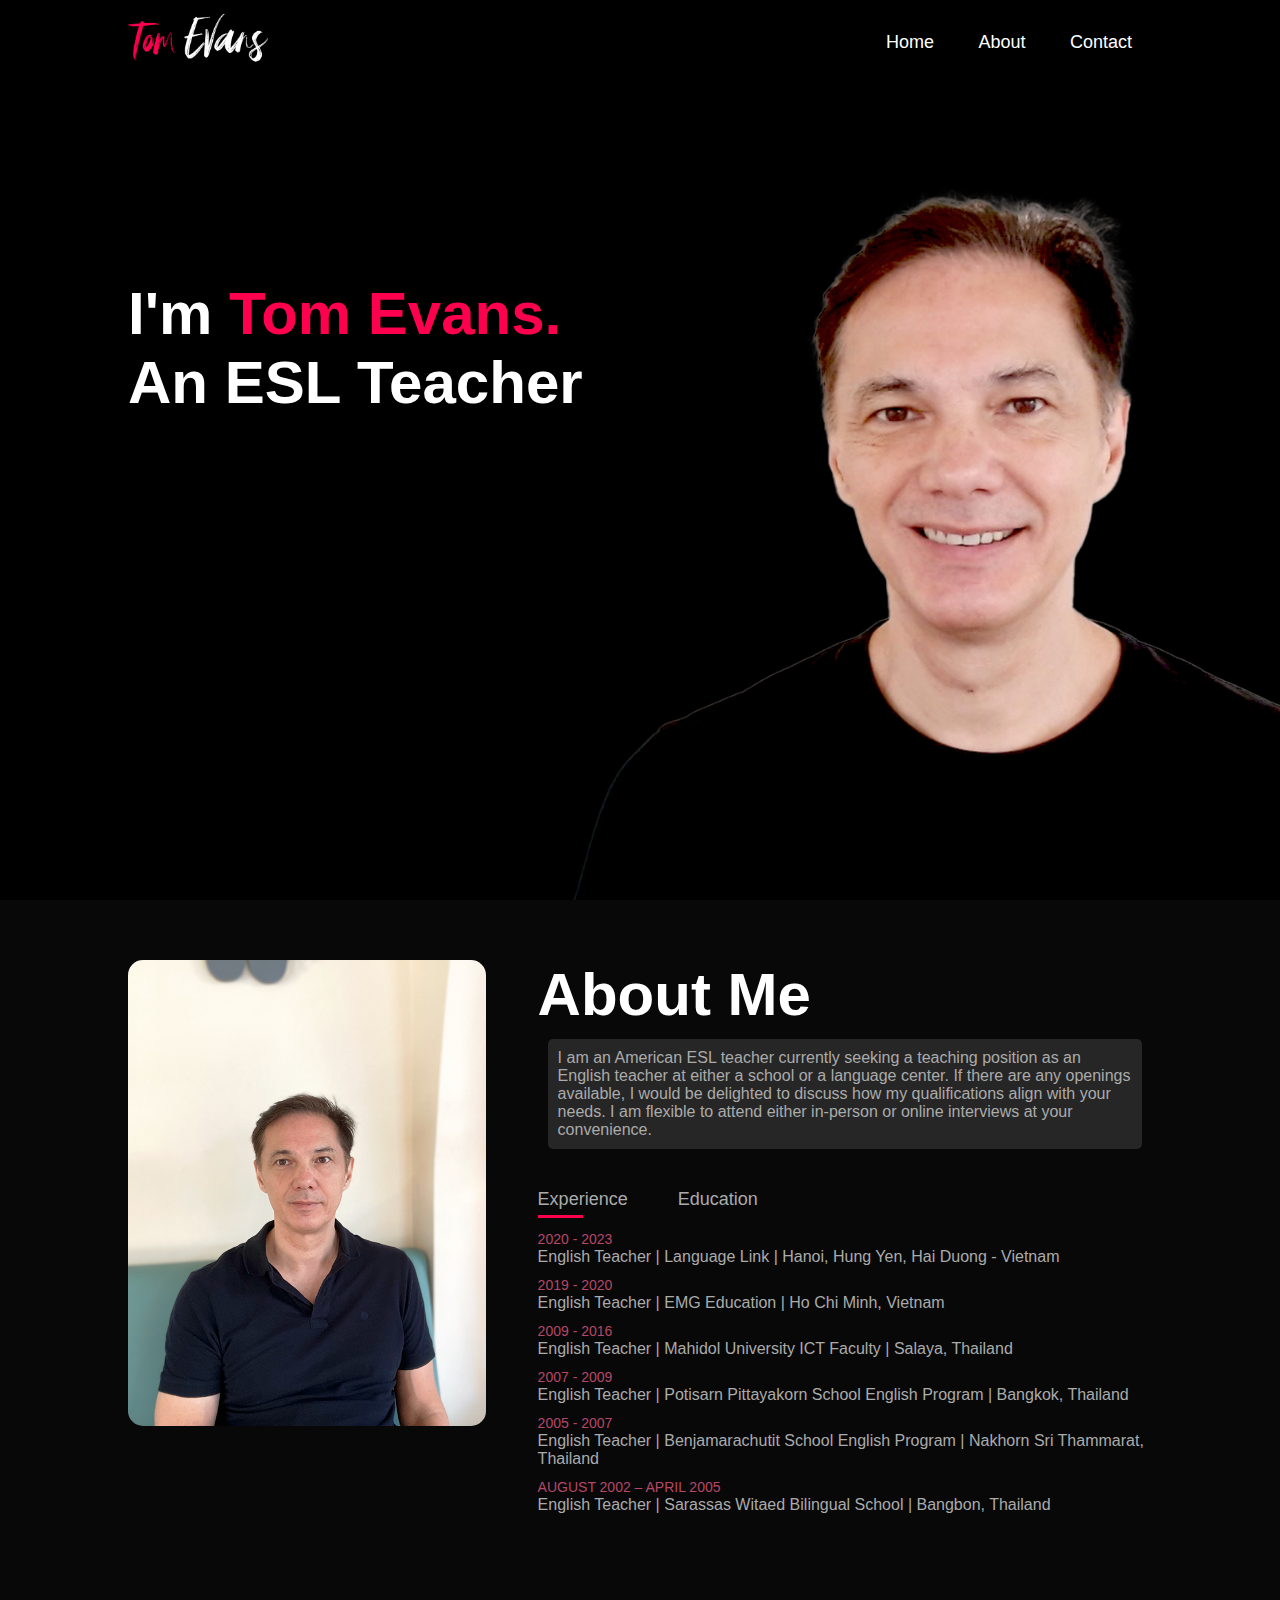
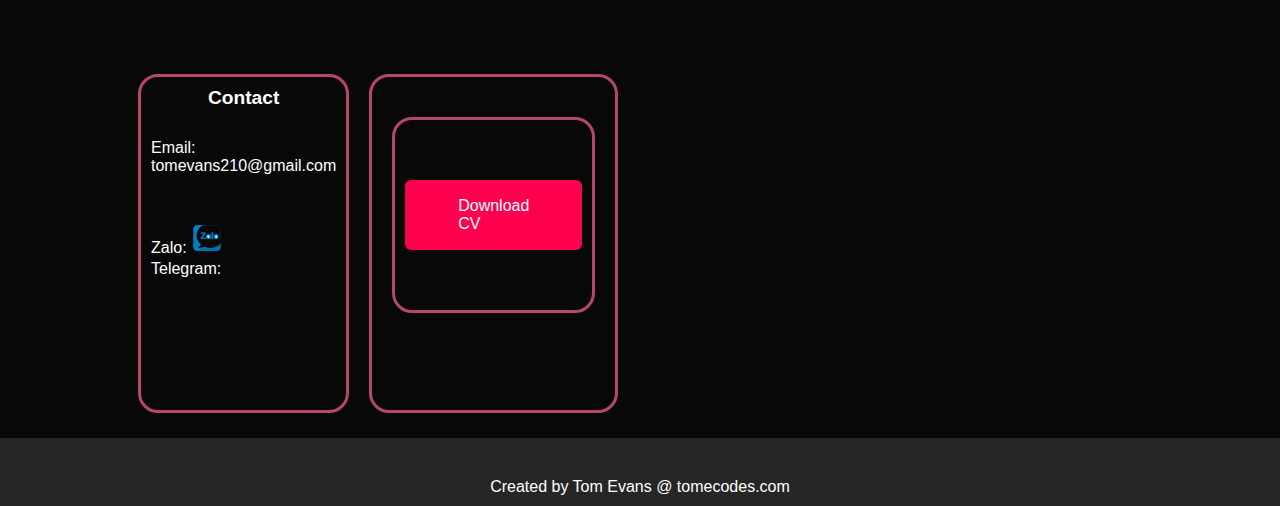
<file: index.html>
<!DOCTYPE html>
<html lang="en">
  <head>
    <meta charset="UTF-8" />
    <meta name="viewport" content="width=device-width, initial-scale=1.0" />
    <link rel="stylesheet" href="style.css" />
    <link
      rel="stylesheet"
      href="https://cdnjs.cloudflare.com/ajax/libs/font-awesome/6.5.1/css/all.min.css"
      integrity="sha512-DTOQO9RWCH3ppGqcWaEA1BIZOC6xxalwEsw9c2QQeAIftl+Vegovlnee1c9QX4TctnWMn13TZye+giMm8e2LwA=="
      crossorigin="anonymous"
      referrerpolicy="no-referrer"
    />
    <title>Resume Website</title>
  </head>
  <body>
    <!-- ----------------- header ------------------------>

    <section id="header" class="header">
      <div class="container">
        <nav>
          <img src="images/tome.png" class="logo" />
          <ul id="sidemenu">
            <li><a href="#">Home</a></li>
            <li><a href="#about">About</a></li>
            <li><a href="#contact">Contact</a></li>
            <i class="fas fa-times" onclick="closemenu()"></i>
          </ul>
          <i class="fas fa-bars" onclick="openmenu()"></i>
        </nav>
        <div class="header-text">
          
          <h1>
            I'm <span> Tom Evans. </span> <br />
            An ESL Teacher <br>
            
          </h1>
        </div>
      </div>
    </section>

    <!-- ----------------- about ------------------------>

    <section id="about" class="about">
      <div class="container">
        <div class="row">
          <div class="about-col-1">
            <img src="images/user1.png" alt="" />
          </div>
          <div class="about-col-2">
            <h1 class="sub-title">About Me</h1>
            <p class="about1">
              I am an American ESL teacher currently seeking a teaching position as an English teacher at either a school or a language center. If there are any openings available, I would be delighted to discuss how my qualifications align with your needs. I am flexible to attend either in-person or online interviews at your convenience.
            </p>

            <div class="tab-titles">
              <p class="tab-links active-link" onclick="openTab('experience')">
                Experience
              </p>

              <p class="tab-links" onclick="openTab('education')">Education</p>

              <!-- <p class="tab-links" onclick="openTab('skills')">Skills</p> -->
            </div>

            <div class="tab-contents active-tab" id="experience">
              <ul>
                <li>
                  <span>2020 - 2023</span><br />English Teacher | Language Link
                  | Hanoi, Hung Yen, Hai Duong - Vietnam
                </li>
                <li>
                  <span>2019 - 2020</span><br />English Teacher | EMG Education
                  | Ho Chi Minh, Vietnam
                </li>
                <li>
                  <span>2009 - 2016</span><br />English Teacher | Mahidol
                  University ICT Faculty | Salaya, Thailand
                </li>
                <li>
                  <span>2007 - 2009</span><br />English Teacher | Potisarn
                  Pittayakorn School English Program | Bangkok, Thailand
                </li>
                <li>
                  <span>2005 - 2007</span><br />English Teacher |
                  Benjamarachutit School English Program | Nakhorn Sri
                  Thammarat, Thailand
                </li>
                <li>
                  <span>AUGUST 2002 – APRIL 2005</span><br />English Teacher |
                  Sarassas Witaed Bilingual School | Bangbon, Thailand
                </li>
              </ul>
            </div>
            <div class="tab-contents" id="education">
              <ul>
                <li><span>2008</span><br />RAJABAHT UNIVERSITY - Bangkok, Thailand</li>
                - Thai Language and Culture and Professional Ethics Certificate
                <li><span>2001</span><br />TEXT AND TALK LANGUAGE ACADEMY</li>
                - TEFL certificate
                <li><span>1994</span><br />UNIVERSITY OF HAWAII – Manoa, Oahu</li>
                - Bachelor of Arts - Japanese Language and Literature
              </ul>
            </div>

           
          </div>
        </div>
      </div>
    </section>

    <!-- ----------------- contact ------------------------>

    <section id="contact">
      <div class="container">

       
        <div class="contact-wrap">
        
          <!-- left side -->
        <div class="contact-left">
        <h1 class="contact-title">Contact</h1>

    
            <p> Email: </i>tomevans210@gmail.com</p><br>
            <!-- <p>Phone: +84 357 330 724</p> -->
            <div class="social-icons">
              Zalo: <a href="https://zalo.me/84357330724"><img src="images/zalo.png" height="30px" />  </a><br>
              
              Telegram: <a href="https://t.me/tomevans1" target="_blank"><i class="fa-brands fa-telegram" aria-hidden="true"></i></a>
            </div>
            </div>

          <!-- middle -->

          <div class="contact-middle">

        <div class="contact-middle">

        <!-- <h1 class="contact-title">Download CV</h1> -->
            <a href="https://drive.google.com/file/d/1inadZCv1fhDs0zoSewRmdWMn-DjeZSSx/view?usp=drive_link" download class="btn btn2"
              >Download CV</a>
            </div> 
            </a>
            </div>
            

          <!-- right side -->
        <div class="contact-right">
        <!-- <h1 class="contact-title">Introduction Video</h1>  -->

        <iframe width="560" height="315" src="https://www.youtube.com/embed/Djq_hucv17M?si=hBWenB2I5Bb2qtkd" title="YouTube video player" frameborder="0" allow="accelerometer; autoplay; clipboard-write; encrypted-media; gyroscope; picture-in-picture; web-share" referrerpolicy="strict-origin-when-cross-origin" allowfullscreen></iframe>
            
            </div>

    </section>
      
      <!-- ----------------- footer ------------------------>
    <section>
      <div class="copyright">
        <p>
          Created by Tom Evans @ tomecodes.com
        </p>
      </div>
    
    </section>
   

    <script src="script.js"></script>
  </body>
</html>
</file>
<file: style.css>
* {
    /* border: var(--borderAqua); */
    margin: 0;
    padding: 0;
    font-family: "poppins", sans-serif;
    box-sizing: border-box;
  }
  
  html {
    scroll-behavior: smooth;
  }
  
  body {
    background: #080808;
    color: #fff;
  }
  
  /* cool borders */
  /* :root {
    --borderRed: 2px solid red;
    --borderLime: 2px solid lime;
    --borderPink: 2px solid pink;
    --borderViolet: 2px solid violet;
    --borderBlue: 2px solid blue;
    --borderBlack: 2px solid black;
    --borderOrange: 2px solid orange;
    --borderIndigo: 2px solid indigo;
    --borderWhite: 2px solid white;
    --borderYellow: 2px solid yellow;
    --borderPurple: 2px solid purple;
    --borderBrown: 2px solid brown;
    --borderGray: 2px solid gray;
    --borderGreen: 2px solid green;
    --borderAqua: 4px solid aqua;
    --borderTurquoise: 2px solid turquoise;
  }  */
  
  /* --------------------- header -------------------------- */
  
  .logo {
    width: 140px;
  }
  
  .header {
    border: var(--borderBlue);
    width: 100%;
    height: 100vh;
    background-image: url(images/background_T.png);
    background-size: cover;
    background-position: center;
  }
  
  .container {
    border: var(--borderGray);
    padding: 10px 10%;
  }
  
  nav {
    display: flex;
    align-items: center;
    justify-content: space-between;
    flex-wrap: wrap;
  }
  
  nav ul li {
    display: inline-block;
    list-style: none;
    margin: 10px 20px;
  }
  
  nav ul li a {
    color: #fff;
    text-decoration: none;
    font-size: 18px;
    position: relative;
  }
  
  nav ul li a::after {
    content: "";
    width: 0;
    height: 3px;
    background: #ff004f;
    position: absolute;
    left: 0;
    bottom: -6px;
    transition: 0.5s;
  }
  
  nav ul li a:hover::after {
    width: 100%;
  }
  
  .header-text {
    margin-top: 20%;
    font-size: 30px;
  }
  
  .header-text h1 {
    font-size: 60px;
    margin-top: 20px;
  }
  
  .header-text h1 span {
    color: #ff004f;
  }
  
  /* --------------------- about -------------------------- */
  
  .about {
    padding: 50px 0;
    color: #ababab;
    margin-bottom: 50px;
  }
  
  .about1{
    background: #262626;
    border-radius: 5px;
    margin: 10px;
    padding: 10px;
    margin-bottom: 10px;
  }
  
  .row {
    display: flex;
    justify-content: space-between;
    flex-wrap: wrap;
  }
  
  .about-col-1 {
    border: var(--borderBlue);
    flex-basis: 35%;
  }
  
  .about-col-1 img {
    border: var(--borderOrange);
    width: 100%;
    border-radius: 15px;
  }
  
  .about-col-2 {
    border: var(--borderLime);
    flex-basis: 60%;
  }
  
  .sub-title {
    font-size: 60px;
    font-weight: 600;
    color: #fff;
  }
  
  .tab-titles {
    display: flex;
    margin: 10px 0 20px;
  }
  
  .tab-links {
    margin-right: 50px;
    font-size: 18px;
    font-weight: 500;
    cursor: pointer;
    position: relative;
  }
  
  .tab-links::after {
    content: "";
    width: 0;
    height: 3px;
    background: #ff004f;
    position: absolute;
    left: 0;
    bottom: -8px;
    transition: 0.5s;
  }
  
  .tab-links.active-link::after {
    width: 50%;
  }
  
  .tab-contents ul li {
    list-style: none;
    margin: 10px 0;
  }
  
  .tab-contents ul li span {
    color: #b54769;
    font-size: 14px;
  }
  
  .tab-contents {
    display: none;
  }
  
  .tab-contents.active-tab {
    display: block;
  }
  
  /* ----------------- contact ---------------------- */


  .contact-wrap{
    display: flex;
    justify-content: space-between; /* Adjust as needed */
    /* width: 50%; */
  }

  .contact-left, .contact-middle, .contact-right{
    border: 3px solid #b54769;
    margin: 10px;
    margin-top: 30px;
    padding: 10px;
    border-radius: 20px;
  }

  .contact-title{
    text-align: center;
    font-size: 1.2em;
  }
  .contact-right{
    border: var(--borderGreen);
  }

  
  .contact-left,  p {
    margin-top: 30px;
  }
  .contact-right p {
    margin-top: 30px;
  }
  
  .contact-left p i {
    color: #ff004f;
    margin-right: 15px;
    font-size: 25px;
  }
  
  .social-icons {
    margin-top: 30px;
  }
  
  .social-icons a{
    text-decoration: none;
    font-size: 20px;
    margin-right: 15px;
    color: blue;
    display: inline-block;
    transition: transform 0.5s;
  }
  .social-icons a{
    text-decoration: none;
    font-size: 30px;
    margin-right: 15px;
    color: blue;
    display: inline-block;
    transition: transform 0.5s;
  }



  .social-icons a{
    text-decoration: none;
    font-size: 30px;
    margin-right: 15px;
    /* color: #ababab; */
    display: inline-block;
    transition: transform 0.5s;
  }
  
  .social-icons a:hover {
    color: #ff004f;
    transform: translateY(-5px);
  }
  
  .btn {
    display: block;
    margin: 50px auto;
    width: fit-content;
    border: 3px solid #ff004f;
    padding: 14px 50px;
    border-radius: 6px;
    text-decoration: none;
    color: #fff;
    transition: background 0.5s;
  }
  
  .btn.btn2 {
    display: inline-block;
    background: #ff004f;
    padding: 14px 50px;
    text-decoration: none;
    color: #fff;
  }
  
  .btn:hover {
    background: #080808;
    color: #fff;
  }
  

  

  .copyright {
    width: 100%;
    text-align: center;
    padding-top: 10px;
    padding-bottom: 10px;
    background: #262626;
    font-weight: 300;
    margin-top: 5px;
  }
  
  .copyright i {
    color: #ff004f;
  }


  

  /* ----------------- css for small screens ---------------------- */
  
  nav .fas {
    display: none;
  }
  
  @media only screen and (max-width: 600px) {
    body {
      border: var(--borderAqua);
    }
  
    .header {
      border: var(--borderBlue);
      width: 100%;
      height: 100vh;
      background-image: url(images/background_T2.png);
      /* background-size: cover; */
      background-position: center;
    }
    .header-text {
      margin-top: 100%;
      font-size: 16px;
    }
    .header-text h1 {
      font-size: 30px;
    }
    nav .fas {
      display: none;
      /* font-size: 25px; */
    }
    nav ul {
      background: #ff004f;
      position: fixed;
      top: 0;
      right: -200px;
      width: 200px;
      height: 100vh;
      padding-top: 50px;
      z-index: 2;
    }
    nav ul li {
      display: block;
      margin: 25px;
    }
    nav ul .fas {
      position: absolute;
      top: 25px;
      left: 25px;
      cursor: pointer;
    }
    .sub-title {
      font-size: 30px;
    }
    .about-col-1,
    .about-col-2 {
      flex-basis: 100%;
    }
    .about-col-1 {
      margin-bottom: 30px;
    }
    .about-col-2 {
      font-size: 14px;
    }
    .tab-links {
      font-size: 16px;
      margin-right: 20px;
    }
    .contact-wrap{
   display: flex;
   align-items: center;
   justify-content: center;
   flex-direction: column;
    }

  .contact-right{
    display: none;
  }
  


    .copyright {
      font-size: 14px;
    }
  }
</file>
